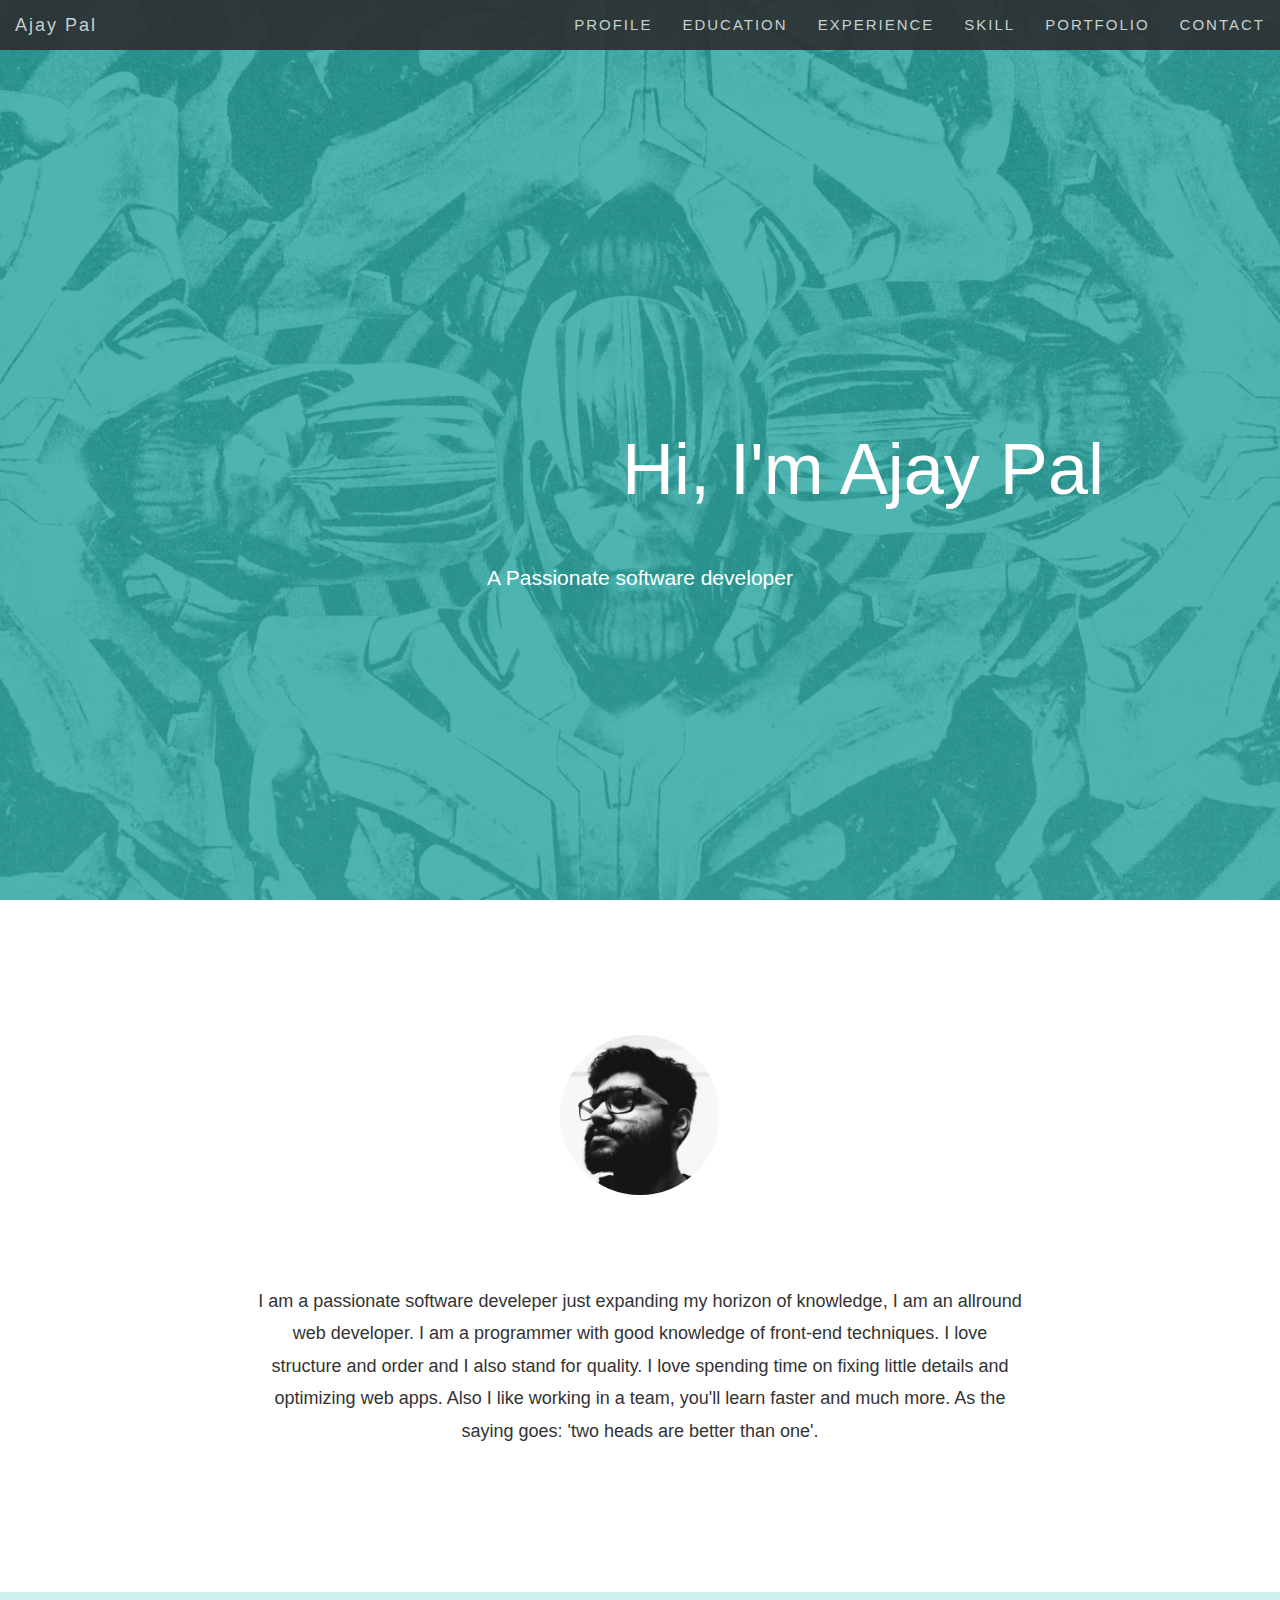
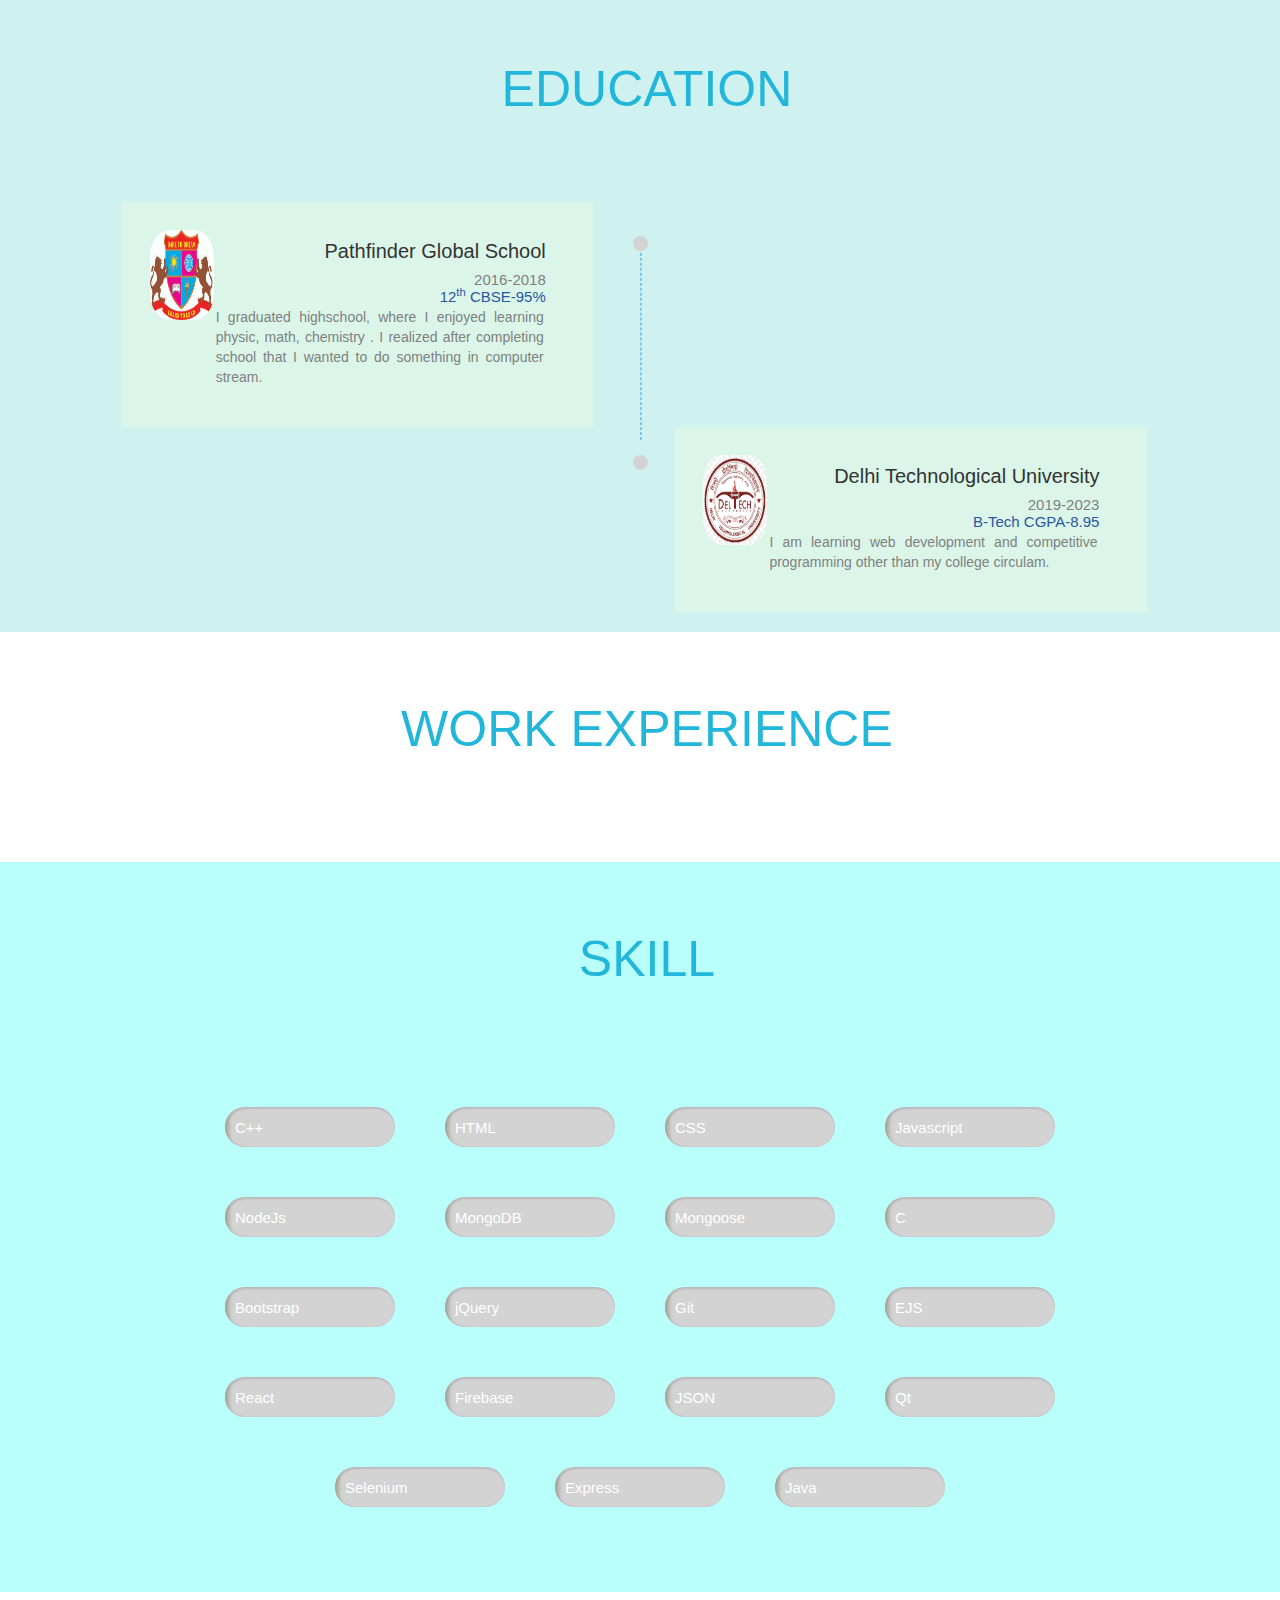
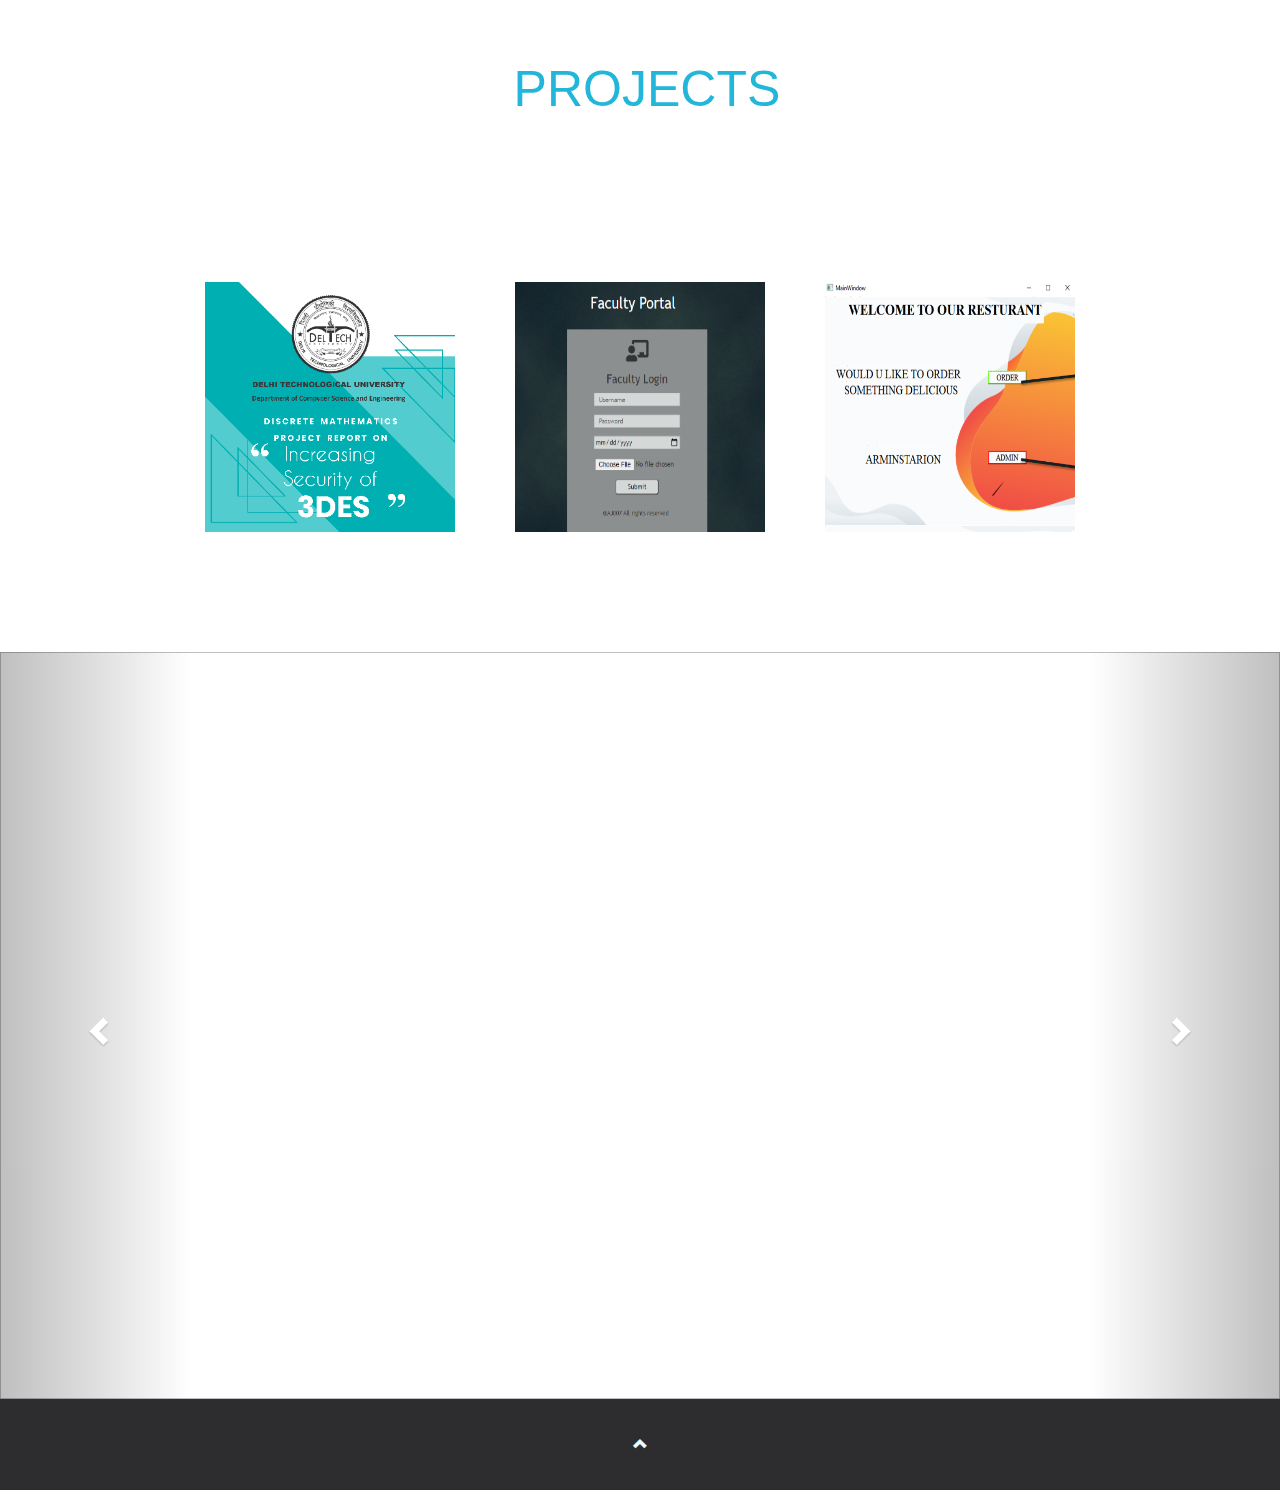
<file: index.html>
<!DOCTYPE html>
<html lang="en">

<head>
    <meta charset="UTF-8">
    <meta name="viewport" content="width=device-width, initial-scale=1.0">
    <title>Ajay Pal</title>
    <link rel="stylesheet" href="https://maxcdn.bootstrapcdn.com/bootstrap/3.4.1/css/bootstrap.min.css">
    <script src="https://ajax.googleapis.com/ajax/libs/jquery/3.5.1/jquery.min.js"></script>
    <script src="https://maxcdn.bootstrapcdn.com/bootstrap/3.4.1/js/bootstrap.min.js"></script>
    <link rel="stylesheet" href="https://use.fontawesome.com/releases/v5.15.1/css/all.css" integrity="sha384-vp86vTRFVJgpjF9jiIGPEEqYqlDwgyBgEF109VFjmqGmIY/Y4HV4d3Gp2irVfcrp" crossorigin="anonymous">
    <link rel="shortcut icon" href="favicon.ico" type="image/x-icon">
    <link rel="stylesheet" href="index.css">
</head>

<body>

    </head>

    <body id="myPage" data-spy="scroll" data-target=".navbar" data-offset="50">

        <nav class="navbar navbar-default navbar-fixed-top">
            <div class="container-fluid">
                <div class="navbar-header">
                    <button type="button" class="navbar-toggle" data-toggle="collapse" data-target="#myNavbar">
              <span class="icon-bar"></span>
              <span class="icon-bar"></span>
              <span class="icon-bar"></span>                        
            </button>
                    <a class="navbar-brand" href="#myPage">Ajay Pal</a>
                </div>
                <div class="collapse navbar-collapse" id="myNavbar">
                    <ul class="nav navbar-nav navbar-right">
                        <li><a href="#profile">PROFILE</a></li>
                        <li><a href="#education">EDUCATION</a></li>
                        <li><a href="#experience">EXPERIENCE</a></li>
                        <li><a href="#skills">SKILL</a></li>
                        <li><a href="#portfolio">PORTFOLIO</a></li>
                        <li><a href="#contact">CONTACT</a></li>
                    </ul>
                </div>
            </div>
        </nav>
        <div class="bg-1 cover">
            <div class="container">
            </div>
            <div class="text">
                <div style="color:#ffff;">
                    <h1 class="coverName" style="color:#ffff;">
                        <div class="line-1 anim-typewriter">Hi, I'm Ajay Pal</div>
                    </h1>
                </div>
                <div class="coverDesc">A Passionate software developer</div>
            </div>
        </div>


        <div id="profile" class=" text-center">
            <div class="profile-container">
                <img class="image" src="./Capture.PNG" alt="profile-image" style="height: 160px;width:160px;border-radius: 50%;margin-bottom: 10vh;">
                <div class="about  text-center" style="padding: 0 10vw; font-size: 1.8rem;">
                    <p>
                        I am a passionate software develeper just expanding my horizon of knowledge, I am an allround web developer. I am a programmer with good knowledge of front-end techniques. I love structure and order and I also stand for quality. I love spending time on
                        fixing little details and optimizing web apps. Also I like working in a team, you'll learn faster and much more. As the saying goes: 'two heads are better than one'.
                    </p>
                </div>

            </div>
        </div>
        <section id="education" style=" background-color: #cff1ef; ">

            <h1 class="section-heading mb75px">
                <span>
                    <i class="fas fa-graduation-cap"></i>
                </span>
                <span style="color: #22b7da;"> EDUCATION </span>
            </h1>

            <div class="timeline">

                <div class="timeline-box left ">
                    <div class="timeline-container">
                        <div class="timeline-logo">
                            <img src="./Capture2.PNG" alt="pathfinder">
                        </div>
                        <div class="timeline-content">
                            <bold>
                                <h4 class="experience-company-name ">Pathfinder Global School </h4>
                            </bold>
                            <h5 class="experience-duration m0"> 2016-2018 </h5>
                            <h3 class="experience-designation  m0 m-blue"> 12<sup>th</sup> CBSE-95% </h3>
                            <p class="experience-description " style="text-align: justify;"> I graduated highschool, where I enjoyed learning physic, math, chemistry . I realized after completing school that I wanted to do something in computer stream.</p>

                        </div>
                    </div>
                </div>

                <div class="timeline-box right ">
                    <div class="timeline-container">
                        <div class="timeline-logo">
                            <img src="./Capture3.PNG" alt="dtu">
                        </div>
                        <div class="timeline-content">
                            <h4 class="experience-company-name  "> Delhi Technological University</h4>
                            <h5 class="experience-duration m0"> 2019-2023 </h5>
                            <h3 class="experience-designation  m0 m-blue"> B-Tech CGPA-8.95</h3>
                            <p class="experience-description " style="text-align: justify;">I am learning web development and competitive programming other than my college circulam.</p>
                        </div>

                    </div>
                </div>


                <div id="timeline-divider">
                    <div class="timeline-traveller">
                        <div>
                            <i class="fas fa-2x fa-plane" style="color: turquoise;"></i>
                        </div>
                    </div>
                </div>

            </div>

        </section>
        <section id="experience">

            <h1 class="section-heading mb75px">
                <span>
                    <i class="fas fa-briefcase"></i>
                </span>
                <span>WORK EXPERIENCE </span>
            </h1>

            <div class="timeline">


            </div>

        </section>



        <section id="skills" style="background-color: #b9fffc;">
            <h1 class="section-heading mb75px ">
                <span>
                    <i class="fas fa-chalkboard-teacher"></i>
                    </span>
                <span> SKILL </span>

            </h1>
            <!-- <div class="gyan">
                <p>“Life without knowledge is death in disguise.” - Talib Kweli</p>

            </div> -->

            <div class="skills-display">

                <div class="skill-progress">
                    <div class="ninety-percent mb-blue" data-bar-width="55">
                        <div class="skill-name">
                            <span> C++ </span>
                        </div>
                    </div>
                </div>
                <div class="skill-progress">
                    <div class="eighty-five-percent mb-orange" data-bar-width="85">
                        <div class="skill-name">
                            <span> HTML 5</span>
                        </div>
                    </div>
                </div>
                <div class="skill-progress">
                    <div class="eighty-percent mb-light-purple" data-bar-width="85">
                        <div class="skill-name">
                            <span> CSS </span>
                        </div>
                    </div>
                </div>
                <div class="skill-progress">
                    <div class="ninety-percent mb-teal" data-bar-width="55">
                        <div class="skill-name">
                            <span> Javascript </span>
                        </div>
                    </div>
                </div>
                <div class="skill-progress">
                    <div class="eighty-five-percent mb-blue" data-bar-width="55">
                        <div class="skill-name">
                            <span> NodeJs </span>
                        </div>
                    </div>
                </div>
                <div class="skill-progress">
                    <div class="eighty-five-percent mb-orange" data-bar-width="85">
                        <div class="skill-name">
                            <span> MongoDB </span>
                        </div>
                    </div>
                </div>
                <div class="skill-progress">
                    <div class="eighty-percent mb-teal" data-bar-width="85">
                        <div class="skill-name">
                            <span> Mongoose </span>
                        </div>
                    </div>
                </div>
                <div class="skill-progress">
                    <div class="eighty-percent mb-light-purple" data-bar-width="85">
                        <div class="skill-name">
                            <span> C</span>
                        </div>
                    </div>
                </div>
                <div class="skill-progress">
                    <div class="eighty-percent mb-orange" data-bar-width="85">
                        <div class="skill-name">
                            <span> Bootstrap </span>
                        </div>
                    </div>
                </div>
                <div class="skill-progress">
                    <div class="eighty-percent mb-light-purple" data-bar-width="85">
                        <div class="skill-name">
                            <span> jQuery </span>
                        </div>
                    </div>
                </div>
                <div class="skill-progress">
                    <div class="eighty-percent mb-blue" data-bar-width="85">
                        <div class="skill-name">
                            <span> Git </span>
                        </div>
                    </div>
                </div>
                <div class="skill-progress">
                    <div class="eighty-percent mb-teal" data-bar-width="85">
                        <div class="skill-name">
                            <span> EJS </span>
                        </div>
                    </div>
                </div>
                <div class="skill-progress">
                    <div class="seventy-percent mb-blue" data-bar-width="85">
                        <div class="skill-name">
                            <span> React </span>
                        </div>
                    </div>
                </div>
                <div class="skill-progress">
                    <div class="eighty-percent mb-orange" data-bar-width="85">
                        <div class="skill-name">
                            <span> Firebase </span>
                        </div>
                    </div>
                </div>
                <div class="skill-progress">
                    <div class="eighty-percent mb-light-purple" data-bar-width="85">
                        <div class="skill-name">
                            <span> JSON </span>
                        </div>
                    </div>
                </div>
                <div class="skill-progress">
                    <div class="seventy-percent mb-teal" data-bar-width="85">
                        <div class="skill-name">
                            <span> Qt </span>
                        </div>
                    </div>
                </div>
                <div class="skill-progress">
                    <div class="eighty-percent mb-blue" data-bar-width="85">
                        <div class="skill-name">
                            <span> Selenium </span>
                        </div>
                    </div>
                </div>
                <div class="skill-progress">
                    <div class="eighty-percent mb-light-purple" data-bar-width="85">
                        <div class="skill-name">
                            <span> Express </span>
                        </div>
                    </div>
                </div>
                <div class="skill-progress">
                    <div class="seventy-percent mb-orange" data-bar-width="85">
                        <div class="skill-name">
                            <span> Java </span>
                        </div>
                    </div>
                </div>



            </div>

        </section>


        <section id="portfolio">
            <h1 class="section-heading mb75px">
                <span>
                    <i class="fas fa-th-list"></i>
                </span>
                <span> PROJECTS </span>
            </h1>

            <div id="portfolio-container">

                <div class="portfolio-image-container">
                    <img src=".//Capture4.PNG">

                    <div class="portfolio-details">
                        <div class="project-link">
                            <a href="" style="color: turquoise;">
                                <i class="fas fa-2x fa-external-link-square-alt"></i>
                            </a>
                        </div>
                        <h3>CROYPTOGRAPHY</h3>
                        <p>
                            Research paper imlementation of increasing efficiency of 3 des algorithm
                        </p>
                        <p>
                            C++
                        </p>
                    </div>

                </div>
                <div class="portfolio-image-container">
                    <img src="./Capture5.PNG">
                    <div class="portfolio-details">
                        <div class="project-link">
                            <a href="" style="color: turquoise;">
                                <i class="fas fa-2x fa-external-link-square-alt"></i>
                            </a>
                        </div>
                        <h3>ATTENDENCE BOT</h3>
                        <p>
                            using automation tool for attendence marking.
                        </p>
                        <p>
                            JS,Nodejs,express,Selenium,HTML,CSS
                        </p>
                    </div>

                </div>
                <div class="portfolio-image-container">
                    <img src="./Capture6.PNG">
                    <div class="portfolio-details">
                        <div class="project-link">
                            <a href="" style="color: turquoise;">
                                <i class="fas fa-2x fa-external-link-square-alt"></i>
                            </a>
                        </div>
                        <h3>QT GUI </h3>
                        <p>
                            Developed Qt multi page gui for resturant management system.
                        </p>
                        <p>
                            C++,Qt,File-handling
                        </p>
                    </div>

                </div>


            </div>
        </section>
        <div id="myCarousel" class="carousel slide" data-ride="carousel">
            <!-- Indicators -->
            <ol class="carousel-indicators">
                <li data-target="#myCarousel" data-slide-to="0" class="active"></li>
                <li data-target="#myCarousel" data-slide-to="1"></li>
                <li data-target="#myCarousel" data-slide-to="2"></li>
            </ol>

            <!-- Wrapper for slides -->
            <div class="carousel-inner" role="listbox">
                <div class="item active">
                    <img width="1200" height="700">
                    <div class="carousel-caption">
                        <h3></h3>
                        <p></p>
                    </div>
                </div>

                <div class="item">
                    <div class="carousel-caption">
                        <h3></h3>
                        <p></p>
                    </div>
                </div>

                <div class="item">
                    <div class="carousel-caption">
                        <h3></h3>
                        <p></p>
                    </div>
                </div>
            </div>

            <!-- Left and right controls -->
            <a class="left carousel-control" href="#myCarousel" role="button" data-slide="prev">
                <span class="glyphicon glyphicon-chevron-left" aria-hidden="true"></span>
                <span class="sr-only">Previous</span>
            </a>
            <a class="right carousel-control" href="#myCarousel" role="button" data-slide="next">
                <span class="glyphicon glyphicon-chevron-right" aria-hidden="true"></span>
                <span class="sr-only">Next</span>
            </a>
        </div>

        <footer id="contact" class="text-center">
            <a class="up-arrow" href="#myPage" data-toggle="tooltip" title="TO TOP">
                <span class="glyphicon glyphicon-chevron-up"></span>
            </a>
        </footer>
        <script src="./index.js"></script>

    </body>

</html>
</file>
<file: index.css>
body {
    margin: 0px;
    font: 400 15px/1.8 sans-serif;
}

@import url(https://fonts.googleapis.com/css?family=Anonymous+Pro);
.line-1 {
    position: relative;
    top: 50%;
    width: 24em;
    margin: 0 auto;
    border-right: 2px solid rgba(255, 255, 255, .75);
    font-size: 8vh;
    text-align: center;
    white-space: nowrap;
    overflow: hidden;
    transform: translateY(-50%);
}


/* Animation */

.anim-typewriter {
    animation: typewriter 2s steps(20) 0s 1 normal both, blinkTextCursor 500ms steps(20) normal;
}

@keyframes typewriter {
    from {
        width: 0;
    }
    to {
        width: 7em;
    }
}

@keyframes blinkTextCursor {
    from {
        border-right-color: rgba(255, 255, 255, .75);
    }
    to {
        border-right-color: transparent;
    }
}


/* f3efe0 */

.container {
    padding: 80px 120px;
}

.person {
    border: 10px solid transparent;
    margin-bottom: 25px;
    width: 80%;
    height: 80%;
    opacity: 0.7;
}

.person:hover {
    border-color: #f1f1f1;
}

.carousel-inner img {
    -webkit-filter: grayscale(90%);
    filter: grayscale(90%);
    /* make all photos black and white */
    width: 100%;
    /* Set width to 100% */
    margin: auto;
}

.carousel-caption h3 {
    color: #fff !important;
}

@media (max-width: 600px) {
    .carousel-caption {
        display: none;
        /* Hide the carousel text when the screen is less than 600 pixels wide */
    }
}

.bg-1 {
    background: #22A39F;
    color: #bdbdbd;
}

.bg-1 h3 {
    color: #fff;
}

.bg-1 p {
    font-style: italic;
}

.list-group-item:first-child {
    border-top-right-radius: 0;
    border-top-left-radius: 0;
}

.list-group-item:last-child {
    border-bottom-right-radius: 0;
    border-bottom-left-radius: 0;
}

.thumbnail {
    padding: 0 0 15px 0;
    border: none;
    border-radius: 0;
}

.thumbnail p {
    margin-top: 15px;
    color: #555;
}

.btn {
    padding: 10px 20px;
    background-color: #333;
    color: #f1f1f1;
    border-radius: 0;
    transition: .2s;
}

.btn:hover,
.btn:focus {
    border: 1px solid #333;
    background-color: #fff;
    color: #000;
}

.modal-header,
.close {
    background-color: #333;
    color: #fff !important;
    text-align: center;
    font-size: 30px;
}

.modal-header,
.modal-body {
    padding: 40px 50px;
}

.nav-tabs li a {
    color: #777;
}

.navbar {
    font-family: Montserrat, sans-serif;
    margin-bottom: 0;
    background-color: #2d2d30;
    border: 0;
    font-size: 1.5rem !important;
    letter-spacing: 2px;
    opacity: 0.9;
}

.navbar li a,
.navbar .navbar-brand {
    color: #d5d5d5 !important;
}

.navbar-nav li a:hover {
    color: #fff !important;
}

.navbar-nav li.active a {
    color: #fff !important;
    background-color: #29292c !important;
}

.navbar-default .navbar-toggle {
    border-color: transparent;
}

.open .dropdown-toggle {
    color: #fff;
    background-color: #555 !important;
}

.dropdown-menu li a {
    color: #000 !important;
}

.dropdown-menu li a:hover {
    background-color: red !important;
}

footer {
    background-color: #2d2d30;
    color: #f5f5f5;
    padding: 32px;
}

footer a {
    color: #f5f5f5;
}

footer a:hover {
    color: #777;
    text-decoration: none;
}

.form-control {
    border-radius: 0;
}

textarea {
    resize: none;
}


/*  */

.cover .container {
    background-image: url(./sean_avengers_endgame.0.jpg);
    background-repeat: no-repeat;
    background-position: center;
    background-size: cover;
    background-attachment: fixed;
    opacity: 0.2;
    height: 100vh;
    width: 100vw;
}

.cover .text {
    position: absolute;
    top: 50%;
    width: 100vw;
    display: flex;
    flex-direction: column;
    justify-content: center;
    text-align: center;
    color: #ffff;
}

.coverDesc {
    font-size: 140%;
}


/* profile */

#profile {
    /* height: 100vh;
    width: 100vw; */
    padding: 15vh 10vw;
}


/*Section Classes*/

section {
    display: flex;
    flex-direction: column;
    align-items: center;
    padding: 20px;
}

.section-heading {
    width: auto;
    padding: 20px 10px 10px;
    font-weight: 400;
    font-size: 5rem;
}

.section-heading span {
    color: #22b7da;
    display: inline-block;
    padding-top: 10px;
}


/*Skills Section*/

.skills-display {
    width: 75%;
    padding: 10px;
    margin-bottom: 30px;
    display: flex;
    flex-direction: row;
    flex-wrap: wrap;
    justify-content: center;
}

.skill-progress {
    width: 170px;
    height: 40px;
    background-color: lightgrey;
    border-radius: 40px;
    box-shadow: 1px 1px 2px 1px #b9b9b9 inset;
    margin: 25px;
    overflow: hidden;
}

.skill-progress>div {
    border-radius: 40px 0px 0px 40px;
    box-shadow: 1px 1px 5px 2px #989882;
}

.skill-name {
    padding-top: 5px;
    height: 40px;
}

.skill-name span {
    color: white;
    font-size: 1.5rem;
    margin-left: 10px;
    vertical-align: middle;
}


/* Work Experience */

.timeline {
    position: relative;
    width: 95%;
}

.timeline-box {
    padding: 5px;
    width: 40%;
    /* min-height: 150px; */
    position: relative;
    left: 6%;
    text-align: right;
    background-color: #dbf6e9;
}

.timeline-box::after {
    content: '';
    position: absolute;
    width: 15px;
    height: 15px;
    background-color: lightgrey;
    top: 15%;
    border-radius: 50%;
    z-index: 1;
}

.timeline-box:nth-child(2n) {
    left: 53%;
}

.timeline-box:nth-child(2n+1)::after {
    right: -11.8%;
}

.timeline-box:nth-child(2n)::after {
    left: -9%;
}

.timeline-container {
    height: 100%;
    padding: 5%;
    display: flex;
    flex-direction: row;
    margin: 0%;
}

.timeline-logo {
    width: 5vw;
    height: 10vh;
    overflow: hidden;
}

.timeline-logo>img {
    width: 100%;
    height: 100%;
    border-radius: 30%;
}

#timeline-divider {
    position: absolute;
    width: 0;
    top: 10%;
    left: 50%;
    border: 1px dashed #0096fa6b;
    height: 48%;
    color: #433E3F;
}

#timeline-divider .timeline-traveller {
    position: sticky;
    top: 135px;
    z-index: 2;
}

#timeline-divider i {
    transform: rotate(90deg);
    margin-top: -35px;
    display: block;
    color: #2857a4;
}

.timeline-content {
    width: 80%;
}

.experience-designation {
    font-size: 1.5rem;
}

.experience-company-name {
    margin: 0%;
    font-size: 2rem;
    margin: 10px 0 10px 10px;
}

.experience-duration {
    color: #9e9b9b;
    font-weight: 100;
    color: grey;
    font-size: 1.5rem;
}

.experience-description {
    font-size: 14px;
    padding: 2px;
    color: grey;
    line-height: 20px;
}


/* Portfolio Section */

#portfolio-container {
    box-sizing: border-box;
    display: flex;
    flex-wrap: wrap;
    padding: 50px;
    margin-bottom: 20px;
    justify-content: center;
}

.portfolio-image-container {
    width: 250px;
    height: 250px;
    overflow: hidden;
    margin: 30px;
    background-size: contain;
    background-repeat: no-repeat;
    position: relative;
}

.portfolio-image-container img {
    width: 100%;
    height: 100%;
}

.project-link {
    position: absolute;
    padding: 0;
    top: 0;
    right: 0;
}

.portfolio-details {
    transition: all 0.5s ease-in-out;
    position: absolute;
    top: 0;
    left: 0;
    height: 100%;
    width: 100%;
    color: transparent;
    text-align: center;
    padding: 10px;
}

.portfolio-image-container:hover {
    box-shadow: 0 0 20px #74ADC8;
}

.portfolio-image-container:hover .portfolio-details {
    background-color: #2e2d2d78;
    color: white;
}


/* Common Margin Classes */

.m0 {
    margin: 0;
}

.mb75px {
    margin-bottom: 75px;
}

.mb50px {
    margin-bottom: 50px;
}


/*common color classes */

.text-highlight {
    color: #2857a4;
    font-weight: 600;
}


/* setting background-color */

.m-blue {
    color: #2857a4;
}

.mb-blue {
    background-color: #2857a4;
}

.mb-orange {
    background-color: #ec4d1c;
}

.mb-teal {
    background-color: #0b8176;
}

.mb-light-purple {
    background-color: #93738c;
}


/*Percentage Classes */

.ninety-percent {
    height: inherit;
    width: 90%;
}

.eighty-five-percent {
    height: inherit;
    width: 85%;
}

.eighty-percent {
    height: inherit;
    width: 80%;
}

.seventy-percent {
    height: inherit;
    width: 70%;
}

.sixty-percent {
    height: inherit;
    width: 60%;
}

.fifty-percent {
    height: inherit;
    width: 50%;
}

.gyan {
    position: absolute;
}
</file>
